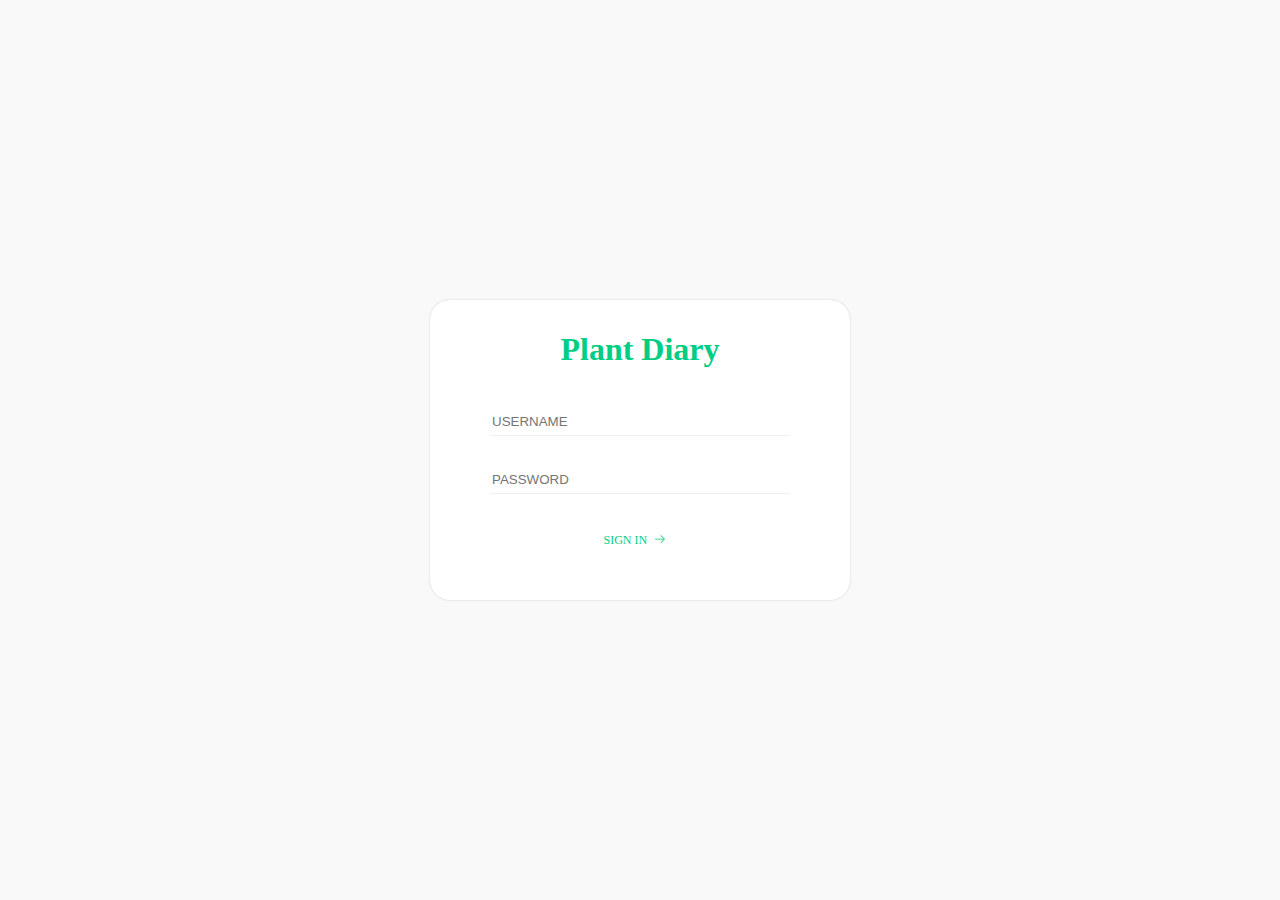
<file: web/signin.html>
<html>
<head>
    <meta charset=UTF-8>
    <meta name=viewport content="width=1440px, maximum-scale=1.0">
    <meta name=author content="lixian">
    <link rel="stylesheet" href="./css/common.css" type="text/css">
</head>
<body>
<div class=sign-in-container>
    <h1>Plant Diary</h1>
    <input type="text" class="user-name" placeholder="USERNAME">
    <input type="password" class="password" placeholder="PASSWORD">
    <a href="feedback.html" class="sign-in-btn">
        <span>SIGN IN</span>
        <i class="icon-arrow"></i>
    </a>
</div>
</body>
</html>
</file>
<file: web/css/common.css>
@font-face {
    font-family: "SFUIText-Regular";
    src: url('https://anima-uploads.s3.amazonaws.com/5937703db9f5b4000be33eda/5937750c741b49000ce7d4cd/5937762fb9f5b4000be33ee4/fonts/SF-UI-Text-Regular.otf') format("opentype");
}
body {
    margin: 0; background: rgba(249, 249, 250, 1.0);
}
#invite-op{
    cursor: pointer;
}
.cover{
    position: fixed;
    width: 100%;
    height:100%;
    background-color: rgba(0,0,0,.5);
    z-index: 999;
    left: 0;
    top: 0;
    display: none;
}
.invite-popup{
    width: 500px;
    height: 260px;
    position: absolute;
    left: 50%;
    top:50%;
    margin-left: -250px;
    margin-top: -130px;
    background-color: #ffffff;
    border-radius: 20px;
    z-index: 9999;
    display: none;
}
.invite-popup .invite-email{
    display: block;
    border: none;
    border-bottom: #eee 1px solid;
    width: 360px;
    margin: 100px 0 0 70px;
    line-height: 25px;
}
.invite-popup .invite-button{
    display: block;
    margin: 30px auto;
    width: 148px;
    height: 36px;
    background-image: url("../images/invite.png");
}
.invite-popup .close-popup{
    position: absolute;
    display: block;
    width: 60px;
    height: 60px;
    background-image: url("../images/btn_close.png");
    left: 0px;
    top:0px;
}

/* 订阅与通知 */
.iconneweventremind,.subscribe-btn{
    cursor: pointer;
}
.oval6{
    display: none;
}
.notification{
    position: absolute;
    background-image: url("../images/Notifications_Droplist.png");
    width: 330px;
    height:248px;
    left: 249px;
    top: 54px;
    display: block;
    z-index: 999;
    background-size: 330px 248px;
    display: none;
}

/* 个人设置 */
.katherine,.rectangle5{
    cursor: pointer;
}
.setting{
    position: absolute;
    background-image: url("../images/setting_droplist.png");
    width: 184px;
    height:151px;
    left: 75px;
    top: 54px;
    display: block;
    z-index: 999;
    background-size: 184px 151px;
    display: none;
}
.setting .log-out{
    position: absolute;
    width: 100%;
    height: 75px;
    bottom: 0;
    left: 0;
}

/* signin */
.sign-in-container{
    position: absolute;
    padding: 0 60px;
    width: 300px;
    height: 300px;
    left: 50%;
    top: 300px;
    margin-left: -210px;
    background-color: #ffffff;
    border-radius: 20px;
    box-shadow: 0 0 2px rgba(0,0,0,.2);
}
.sign-in-container h1{
    color: rgba(1,206,132,1);
    text-align: center;
    padding-bottom: 10px;
    padding-top: 10px;
}
.sign-in-container .user-name,.sign-in-container .password{
    display: block;
    border: none;
    border-bottom: #eee 1px solid;
    margin-top: 30px;
    width: 100%;
    line-height: 25px;
}
.sign-in-btn{
    display: block;
    margin: 35px auto 0;
    color: rgba(1,206,132,1);
    text-decoration: none;
    font-size: 12px;
    width: 73px;
}
.sign-in-btn .icon-arrow{
    background-image: url("../images/green_arrow.png");
    width: 20px;
    height: 20px;
    background-size: 20px 20px;
    display: inline-block;
    vertical-align: -5px;
}

/* 留言内容 */
.feedback .feeds-list{
    top: 150px;
    height: 560px;
    width: 405px;
    position: absolute;
    margin: 0;
    left: 1011px;
    border-top: #eee 1px solid;
    font-size: 12px;
}
.feeds-list .feed{
    border-bottom: #eee 1px solid;
    line-height: 12px;
}
.feed .ip{
    color: rgba(1,206,132,1);
    padding-right: 10px;
}
.feed .datetime{
    color: rgba(165, 169, 178, 1.0);
}
.feed .feed-content{
    color: #000;
}
.text-problems-or-recommendations-you-want-us-to-know{
    color: #333 !important;
}
.s-end{
    cursor: pointer;
}

/* 顶部nav */
.group3{
    cursor: pointer;
}
.nav-droplist{
    position: absolute;
    width:184px;
    height: 437px;
    left: 187px;
    top: 54px;
    background-size: 184px 437px;
    background-image: url("../images/nav_droplist.png");
    display: none;
}
.nav-droplist .nav-homepage{
    position: absolute;
    display: block;
    width: 145px;
    height: 40px;
    left: 19px;
    top: 26px;
}
.nav-droplist .nav-mygarden {
    position: absolute;
    display: block;
    width: 145px;
    height: 40px;
    left: 19px;
    top: 140px;
}
</file>
